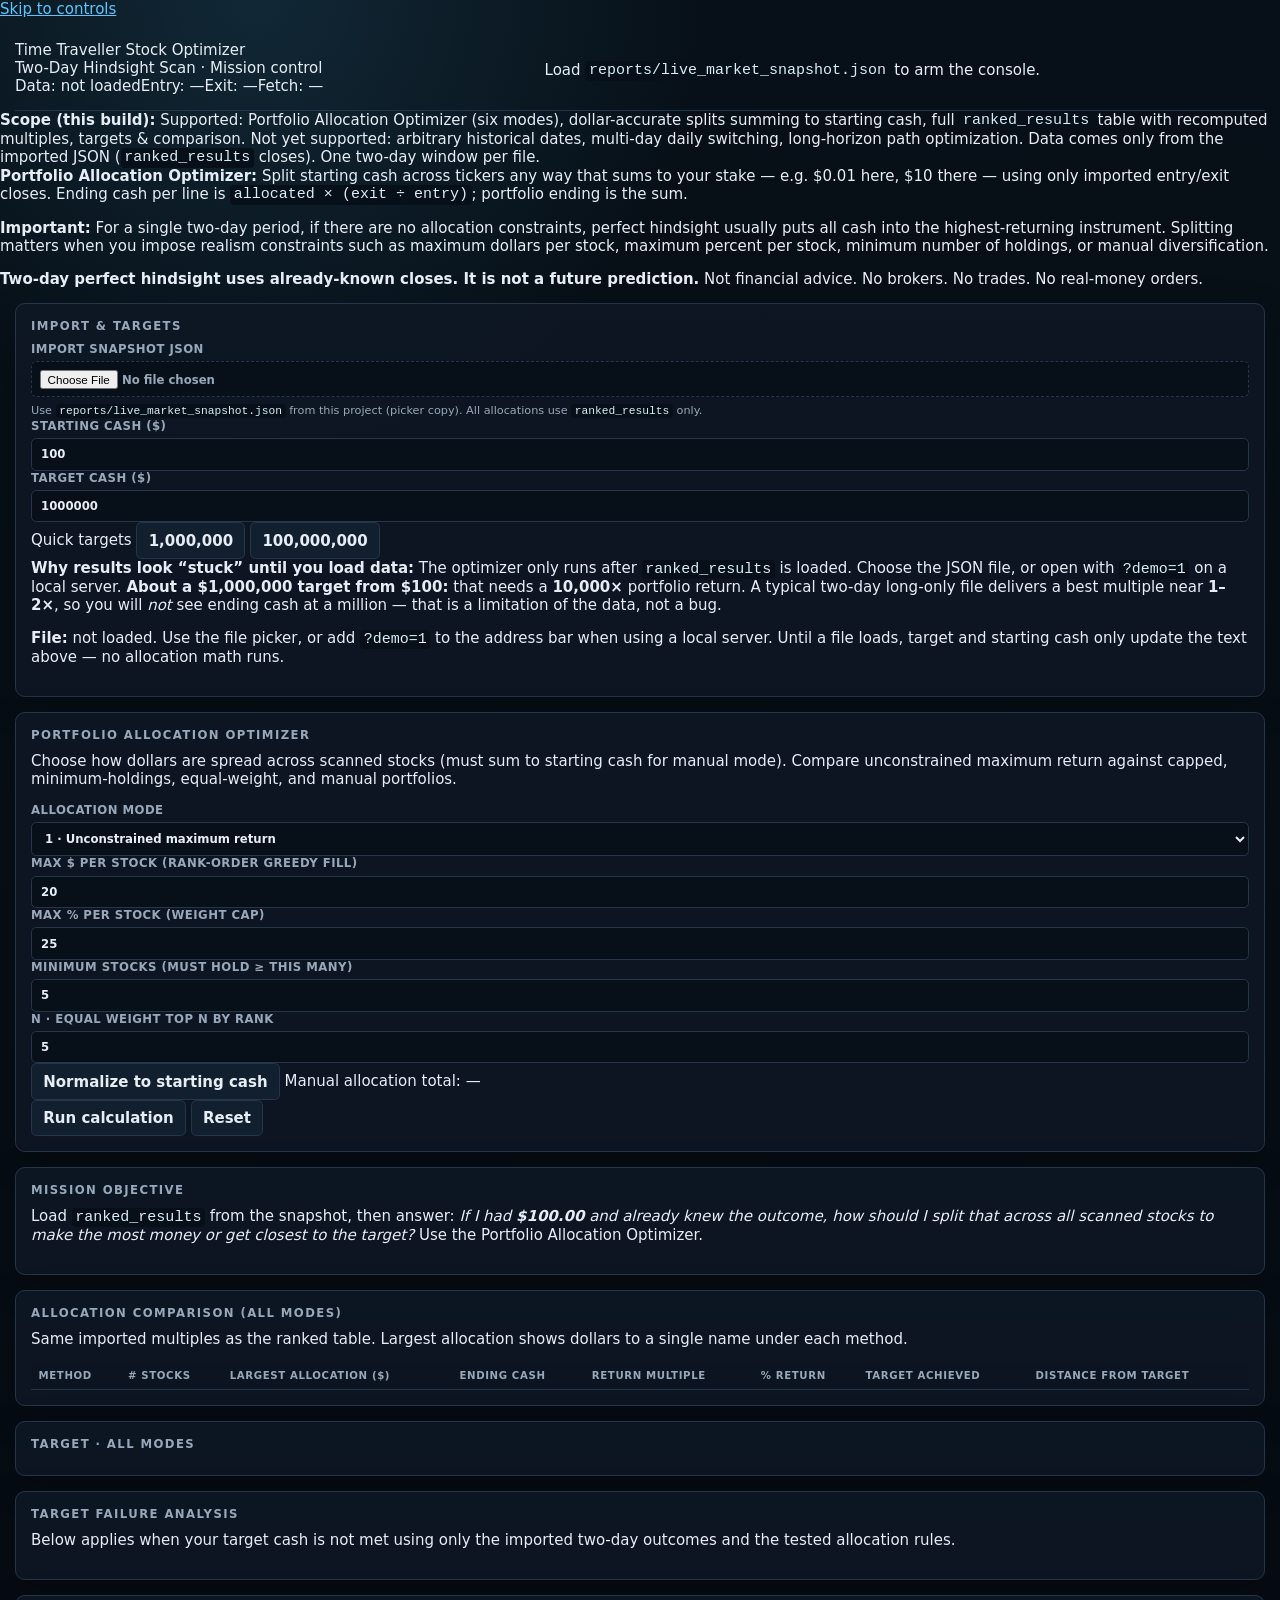
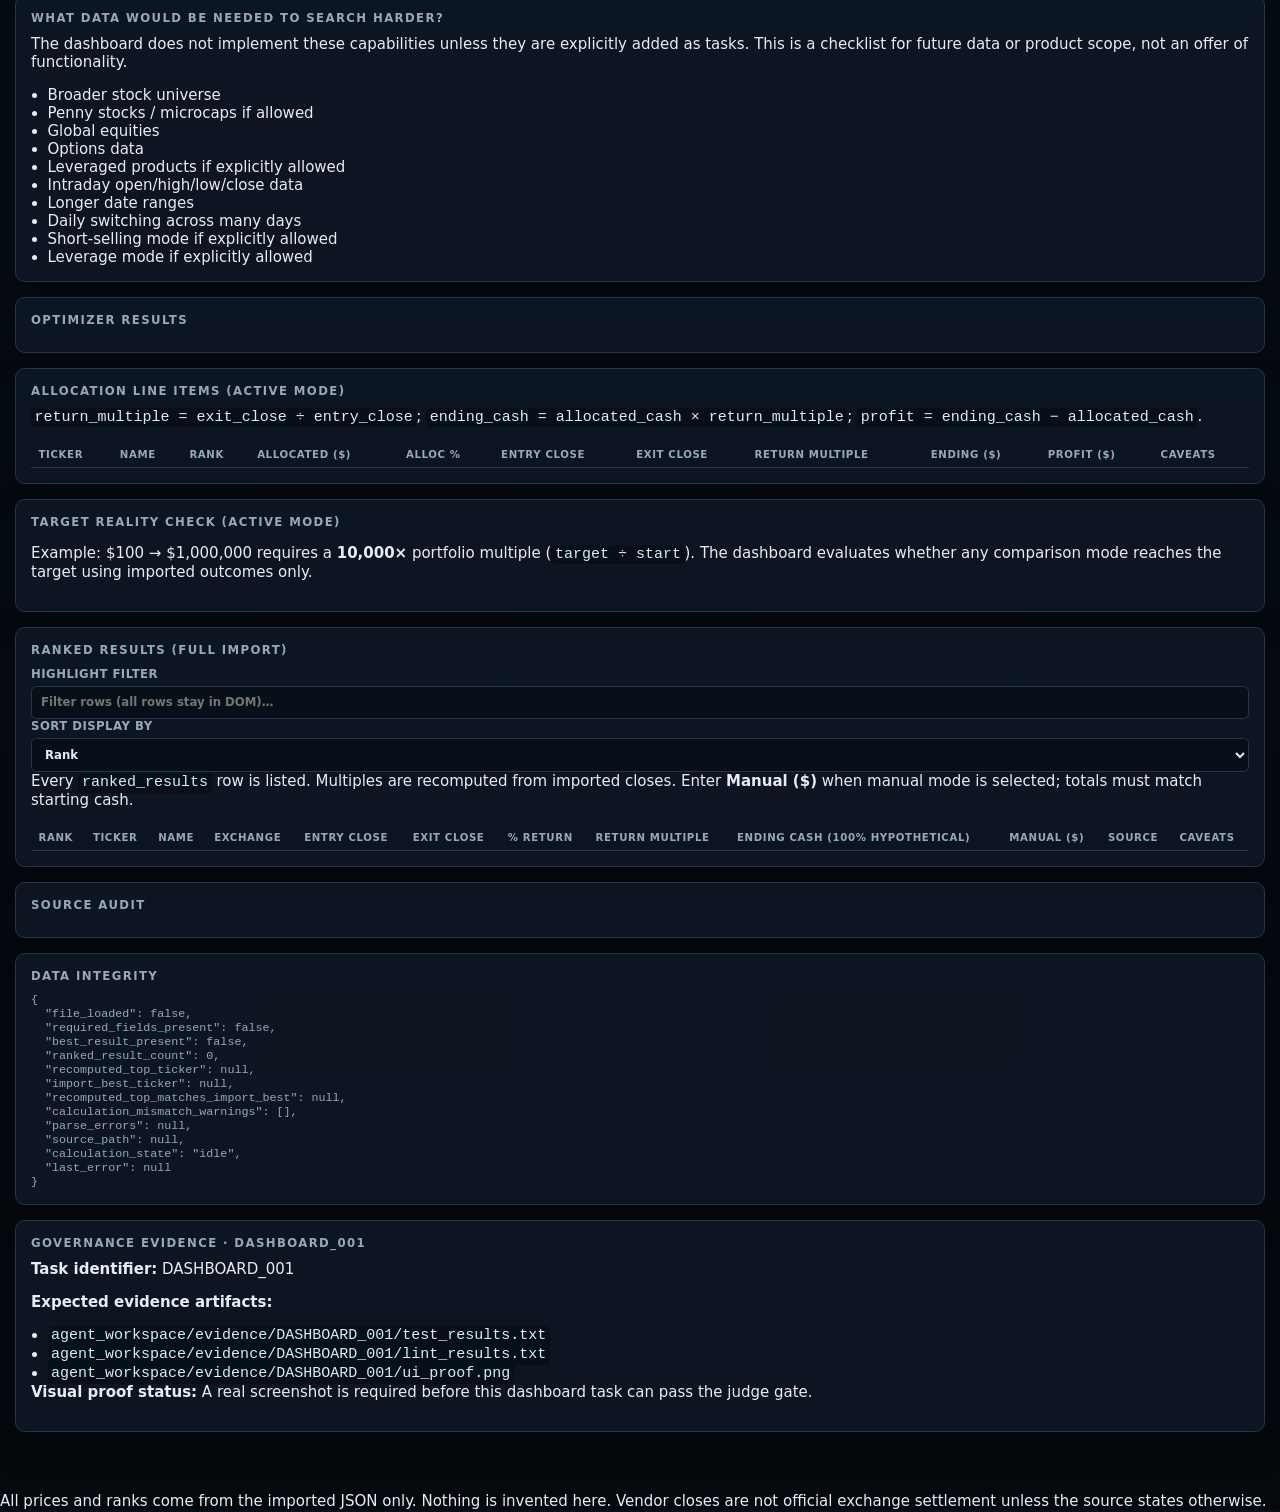
<file: web/index.html>
<!DOCTYPE html>
<html lang="en">
<head>
  <meta charset="utf-8" />
  <meta name="viewport" content="width=device-width, initial-scale=1" />
  <title>Time Traveller Stock Optimizer · Portfolio Allocation</title>
  <link rel="stylesheet" href="./styles.css" />
</head>
<body class="war-room">
  <a class="skip-link" href="#main-controls">Skip to controls</a>

  <header class="command-header" id="commandHeader">
    <div class="command-header-top">
      <div class="brand-lockup">
        <div class="brand-title">Time Traveller Stock Optimizer</div>
        <div class="brand-sub">Two-Day Hindsight Scan · Mission control</div>
      </div>
      <div class="command-header-chips" id="commandHeaderChips"></div>
      <div class="command-header-meta" id="commandHeaderMeta"></div>
    </div>
    <p class="universe-line" id="universeSummary">Load <code>reports/live_market_snapshot.json</code> to arm the console.</p>
  </header>

  <section class="banner-goal-reality panel-hidden" id="goalRealityBanner" role="region" aria-label="Goal versus maximum achievable in loaded data"></section>

  <section class="banner-scope" id="scopeBanner" role="status">
    <div class="banner-scope-inner">
      <strong>Scope (this build):</strong>
      <span class="scope-supported">
        Supported: Portfolio Allocation Optimizer (six modes), dollar-accurate splits summing to starting cash, full <code>ranked_results</code> table with recomputed multiples, targets &amp; comparison.
      </span>
      <span class="scope-unsupported">
        Not yet supported: arbitrary historical dates, multi-day daily switching, long-horizon path optimization.
      </span>
      <span class="scope-note">
        Data comes only from the imported JSON (<code>ranked_results</code> closes). One two-day window per file.
      </span>
    </div>
  </section>

  <section class="banner-split-math" role="note">
    <p class="banner-lead">
      <strong>Portfolio Allocation Optimizer:</strong>
      Split starting cash across tickers any way that sums to your stake — e.g. $0.01 here, $10 there — using only imported entry/exit closes. Ending cash per line is <code>allocated × (exit ÷ entry)</code>; portfolio ending is the sum.
    </p>
    <p>
      <strong>Important:</strong> For a single two-day period, if there are no allocation constraints, perfect hindsight usually puts all cash into the highest-returning instrument.
      Splitting matters when you impose realism constraints such as maximum dollars per stock, maximum percent per stock, minimum number of holdings, or manual diversification.
    </p>
  </section>

  <section class="banner-hindsight" role="alert">
    <strong>Two-day perfect hindsight uses already-known closes. It is not a future prediction.</strong>
    Not financial advice. No brokers. No trades. No real-money orders.
  </section>

  <main id="main-controls">
    <section class="panel panel-controls" aria-labelledby="import-heading">
      <h2 id="import-heading" class="panel-heading">Import &amp; targets</h2>
      <div class="controls-grid controls-grid-tight">
        <label class="ctl-file ctl-file-span">
          Import snapshot JSON
          <input type="file" id="fileInput" accept=".json,application/json" />
          <span class="ctl-hint">
            Use <code>reports/live_market_snapshot.json</code> from this project (picker copy). All allocations use <code>ranked_results</code> only.
          </span>
        </label>
        <label>
          Starting cash ($)
          <input type="number" id="startCash" value="100" min="0.01" step="any" />
        </label>
        <label>
          Target cash ($)
          <input type="number" id="targetCash" value="1000000" min="0.01" step="any" />
        </label>
        <div class="quick-targets">
          <span class="quick-label">Quick targets</span>
          <button type="button" class="btn btn-ghost" id="btnTarget1M">1,000,000</button>
          <button type="button" class="btn btn-ghost" id="btnTarget100M">100,000,000</button>
        </div>
      </div>
      <p class="import-expectations" id="importExpectations" role="status"></p>
      <p class="load-status" id="loadStatus"><strong>File:</strong> not loaded</p>
    </section>

    <section class="panel panel-controls panel-optimizer" aria-labelledby="optimizer-heading">
      <h2 id="optimizer-heading" class="panel-heading">Portfolio Allocation Optimizer</h2>
      <p class="panel-sub optimizer-intro">
        Choose how dollars are spread across scanned stocks (must sum to starting cash for manual mode). Compare unconstrained maximum return against capped, minimum-holdings, equal-weight, and manual portfolios.
      </p>
      <div class="controls-grid controls-grid-wide">
        <label>
          Allocation mode
          <select id="allocMode">
            <option value="unconstrained_max">1 · Unconstrained maximum return</option>
            <option value="max_dollars">2 · Maximum dollars per stock</option>
            <option value="max_pct">3 · Maximum percent per stock</option>
            <option value="min_stocks">4 · Minimum number of stocks</option>
            <option value="equal">5 · Equal weight top N</option>
            <option value="manual">6 · Manual allocation ($)</option>
          </select>
        </label>
        <label id="wrapAllocMaxDollars">
          Max $ per stock (rank-order greedy fill)
          <input type="number" id="allocMaxDollars" value="20" min="0.01" step="any" />
        </label>
        <label id="wrapAllocMaxPct">
          Max % per stock (weight cap)
          <input type="number" id="allocMaxPct" value="25" min="0.01" max="100" step="0.1" />
        </label>
        <label id="wrapAllocMinStocks">
          Minimum stocks (must hold ≥ this many)
          <input type="number" id="allocMinStocks" value="5" min="1" step="1" />
        </label>
        <label id="wrapAllocTopN">
          N · equal weight top N by rank
          <input type="number" id="allocTopN" value="5" min="1" step="1" />
        </label>
        <div class="alloc-actions ctl-span">
          <button type="button" class="btn btn-secondary" id="btnNormalize">Normalize to starting cash</button>
          <span class="alloc-total" id="allocTotalDisplay">Manual allocation total: —</span>
          <span class="alloc-warn" id="allocWarn" hidden></span>
        </div>
        <div class="btn-row-actions ctl-span">
          <button type="button" class="btn btn-primary" id="btnRun">Run calculation</button>
          <button type="button" class="btn btn-secondary" id="btnReset">Reset</button>
        </div>
      </div>
    </section>

    <section class="panel panel-objective" id="missionObjectivePanel">
      <h2 class="panel-heading">Mission objective</h2>
      <p class="objective-lead" id="missionObjectiveText">
        Load the snapshot, then allocate starting cash across all scanned stocks using the optimizer.
      </p>
    </section>

    <section class="panel panel-hidden" id="comparisonSection">
      <h2 class="panel-heading">Allocation comparison (all modes)</h2>
      <p class="panel-sub">
        Same imported multiples as the ranked table. Largest allocation shows dollars to a single name under each method.
      </p>
      <div class="table-scroll">
        <table class="data-table dense" id="comparisonTable">
          <thead>
            <tr>
              <th>Method</th>
              <th># stocks</th>
              <th>Largest allocation ($)</th>
              <th>Ending cash</th>
              <th>Return multiple</th>
              <th>% return</th>
              <th>Target achieved</th>
              <th>Distance from target</th>
            </tr>
          </thead>
          <tbody id="comparisonBody"></tbody>
        </table>
      </div>
    </section>

    <section class="panel panel-hidden panel-target-any" id="targetAnyModeSection">
      <h2 class="panel-heading">Target · all modes</h2>
      <div id="targetAnyModeBanner" class="target-any-banner"></div>
    </section>

    <section class="panel panel-hidden panel-target-failure" id="targetFailureSection" aria-labelledby="target-failure-heading">
      <h2 id="target-failure-heading" class="panel-heading">Target Failure Analysis</h2>
      <p class="panel-sub">
        Below applies when your target cash is not met using only the imported two-day outcomes and the tested allocation rules.
      </p>
      <div id="targetFailureInner" class="target-failure-inner"></div>
    </section>

    <section class="panel panel-hidden panel-search-harder" id="searchHarderSection" aria-labelledby="search-harder-heading">
      <h2 id="search-harder-heading" class="panel-heading">What data would be needed to search harder?</h2>
      <p class="panel-sub">
        The dashboard does not implement these capabilities unless they are explicitly added as tasks. This is a checklist for future data or product scope, not an offer of functionality.
      </p>
      <ul class="search-harder-list">
        <li>Broader stock universe</li>
        <li>Penny stocks / microcaps if allowed</li>
        <li>Global equities</li>
        <li>Options data</li>
        <li>Leveraged products if explicitly allowed</li>
        <li>Intraday open/high/low/close data</li>
        <li>Longer date ranges</li>
        <li>Daily switching across many days</li>
        <li>Short-selling mode if explicitly allowed</li>
        <li>Leverage mode if explicitly allowed</li>
      </ul>
    </section>

    <section class="panel panel-hidden" id="bestCommandSection">
      <h2 class="panel-heading">Optimizer results</h2>
      <div id="bestCommandInner" class="optimizer-results-wrap"></div>
      <div id="calcWarnings" class="calc-warnings" hidden></div>
    </section>

    <section class="panel panel-hidden" id="allocationDetailSection">
      <h2 class="panel-heading">Allocation line items (active mode)</h2>
      <p class="panel-sub">
        <code>return_multiple = exit_close ÷ entry_close</code>;
        <code>ending_cash = allocated_cash × return_multiple</code>;
        <code>profit = ending_cash − allocated_cash</code>.
      </p>
      <div class="table-scroll">
        <table class="data-table dense data-table-wide" id="allocationDetailTable">
          <thead>
            <tr>
              <th>Ticker</th>
              <th>Name</th>
              <th>Rank</th>
              <th>Allocated ($)</th>
              <th>Alloc %</th>
              <th>Entry close</th>
              <th>Exit close</th>
              <th>Return multiple</th>
              <th>Ending ($)</th>
              <th>Profit ($)</th>
              <th>Caveats</th>
            </tr>
          </thead>
          <tbody id="allocationDetailBody"></tbody>
        </table>
      </div>
      <div id="allocationPortfolioSummary" class="allocation-portfolio-summary"></div>
    </section>

    <section class="panel panel-hidden" id="targetRealitySection">
      <h2 class="panel-heading">Target reality check (active mode)</h2>
      <div id="targetRealityInner" class="reality-grid"></div>
      <p class="target-status-line" id="targetStatusLine" aria-live="polite"></p>
      <p class="panel-sub target-million-note">
        Example: $100 → $1,000,000 requires a <strong>10,000×</strong> portfolio multiple (<code>target ÷ start</code>). The dashboard evaluates whether any comparison mode reaches the target using imported outcomes only.
      </p>
    </section>

    <section class="panel panel-hidden" id="rankedSection">
      <div class="ranked-toolbar">
        <h2 class="panel-heading inline-heading">Ranked results (full import)</h2>
        <label class="search-wrap">
          Highlight filter
          <input type="search" id="rankedSearch" placeholder="Filter rows (all rows stay in DOM)…" autocomplete="off" />
        </label>
        <label>
          Sort display by
          <select id="rankedSort">
            <option value="rank">Rank</option>
            <option value="ticker">Ticker (A–Z)</option>
            <option value="pct_desc">Percentage return (high → low)</option>
            <option value="cash_desc">Ending cash (high → low)</option>
          </select>
        </label>
      </div>
      <p class="ranked-note">Every <code>ranked_results</code> row is listed. Multiples are recomputed from imported closes. Enter <strong>Manual ($)</strong> when manual mode is selected; totals must match starting cash.</p>
      <div class="table-scroll table-scroll-tall">
        <table class="data-table dense" id="rankedTable">
          <thead>
            <tr>
              <th>Rank</th>
              <th>Ticker</th>
              <th>Name</th>
              <th>Exchange</th>
              <th>Entry close</th>
              <th>Exit close</th>
              <th>% return</th>
              <th>Return multiple</th>
              <th>Ending cash (100% hypothetical)</th>
              <th>Manual ($)</th>
              <th>Source</th>
              <th>Caveats</th>
            </tr>
          </thead>
          <tbody id="rankedBody"></tbody>
        </table>
      </div>
    </section>

    <section class="panel panel-hidden" id="sourceAuditSection">
      <h2 class="panel-heading">Source audit</h2>
      <div class="audit-columns" id="sourceAuditInner"></div>
    </section>

    <section class="panel panel-data-integrity">
      <h2 class="panel-heading">Data integrity</h2>
      <pre id="integrityBody" class="mono-block"></pre>
    </section>

    <section class="panel panel-governance">
      <h2 class="panel-heading">Governance evidence · DASHBOARD_001</h2>
      <div id="governanceInner" class="gov-grid"></div>
    </section>
  </main>

  <footer class="war-footer">
    <p>
      All prices and ranks come from the imported JSON only. Nothing is invented here.
      Vendor closes are not official exchange settlement unless the source states otherwise.
    </p>
  </footer>

  <script src="./app.js" defer></script>
</body>
</html>
</file>
<file: web/styles.css>
:root {
  --bg: #071018;
  --panel: #0e1724;
  --panel-2: #121f2f;
  --line: #25364b;
  --text: #e7edf5;
  --muted: #98a8ba;
  --accent: #57c7ff;
  --good: #43d28b;
  --warn: #f8c348;
  --bad: #ff6b6b;
  color: var(--text);
  background: var(--bg);
  font-family: "Segoe UI", system-ui, -apple-system, BlinkMacSystemFont, sans-serif;
  font-size: 15px;
}

* {
  box-sizing: border-box;
}

body {
  margin: 0;
  background:
    radial-gradient(circle at 20% 0%, rgba(87, 199, 255, 0.13), transparent 30rem),
    linear-gradient(180deg, #071018 0%, #05080d 100%);
}

.command-header,
main {
  width: min(1760px, calc(100% - 2rem));
  margin: 0 auto;
}

.command-header {
  display: grid;
  grid-template-columns: minmax(18rem, 1fr) minmax(20rem, 1.4fr);
  gap: 1rem;
  align-items: end;
  padding: 1.5rem 0 1rem;
  border-bottom: 1px solid var(--line);
}

h1,
h2,
p {
  margin-top: 0;
}

h1 {
  margin-bottom: 0.25rem;
  font-size: clamp(1.7rem, 3vw, 3rem);
  line-height: 1;
}

h2 {
  color: var(--muted);
  font-size: 0.78rem;
  letter-spacing: 0.12em;
  text-transform: uppercase;
}

h3 {
  margin: 1rem 0 0.55rem;
  color: var(--accent);
  font-size: 0.9rem;
}

.eyebrow,
.subtitle,
.helper,
.status,
.allocation-total,
.result-note {
  color: var(--muted);
}

.eyebrow {
  margin-bottom: 0.35rem;
  color: var(--accent);
  font-weight: 700;
  letter-spacing: 0.12em;
  text-transform: uppercase;
}

.header-grid,
.metric-grid {
  display: grid;
  grid-template-columns: repeat(auto-fit, minmax(11rem, 1fr));
  gap: 0.65rem;
}

.metric {
  padding: 0.7rem 0.8rem;
  border: 1px solid var(--line);
  border-radius: 0.45rem;
  background: rgba(14, 23, 36, 0.86);
}

.metric dt {
  margin: 0 0 0.25rem;
  color: var(--muted);
  font-size: 0.68rem;
  letter-spacing: 0.08em;
  text-transform: uppercase;
}

.metric dd {
  margin: 0;
  font-weight: 700;
  font-variant-numeric: tabular-nums;
  overflow-wrap: anywhere;
}

main {
  padding: 1rem 0 3rem;
}

.panel {
  margin-bottom: 1rem;
  padding: 1rem;
  border: 1px solid var(--line);
  border-radius: 0.65rem;
  background: rgba(14, 23, 36, 0.9);
  box-shadow: 0 0.75rem 2.5rem rgba(0, 0, 0, 0.18);
}

.scope-panel {
  border-color: rgba(87, 199, 255, 0.45);
  background: rgba(87, 199, 255, 0.08);
}

.reverse-solver-panel {
  border-color: rgba(67, 210, 139, 0.32);
}

.control-grid {
  display: grid;
  grid-template-columns: repeat(auto-fit, minmax(14rem, 1fr));
  gap: 0.8rem;
  align-items: end;
}

.wide {
  grid-column: 1 / -1;
}

label,
.button-group {
  display: flex;
  flex-direction: column;
  gap: 0.35rem;
  color: var(--muted);
  font-size: 0.78rem;
  font-weight: 700;
  letter-spacing: 0.04em;
  text-transform: uppercase;
}

label span,
.button-group span {
  font-size: 0.75rem;
  font-weight: 500;
  letter-spacing: 0;
  line-height: 1.35;
  text-transform: none;
}

.checkbox {
  flex-direction: row;
  align-items: center;
  align-self: center;
}

input,
select,
button {
  font: inherit;
}

input[type="number"],
input[type="search"],
select {
  width: 100%;
  padding: 0.55rem 0.6rem;
  border: 1px solid var(--line);
  border-radius: 0.35rem;
  color: var(--text);
  background: #071018;
}

input[type="file"] {
  padding: 0.5rem;
  border: 1px dashed var(--line);
  border-radius: 0.35rem;
  background: #071018;
}

button {
  cursor: pointer;
  padding: 0.55rem 0.75rem;
  border: 1px solid var(--line);
  border-radius: 0.35rem;
  color: var(--text);
  background: var(--panel-2);
  font-weight: 700;
}

button:hover {
  border-color: var(--accent);
}

button.primary {
  color: #061018;
  border-color: var(--accent);
  background: var(--accent);
}

.button-group {
  flex-direction: row;
  flex-wrap: wrap;
  align-items: center;
}

.action-row {
  display: flex;
  flex-wrap: wrap;
  align-items: center;
  gap: 0.65rem;
  margin-top: 0.9rem;
}

.allocation-total {
  margin-top: 0.75rem;
  font-variant-numeric: tabular-nums;
}

.error-box {
  margin-top: 0.75rem;
  padding: 0.75rem;
  border: 1px solid rgba(255, 107, 107, 0.55);
  border-radius: 0.35rem;
  color: var(--bad);
  background: rgba(255, 107, 107, 0.08);
}

.table-wrap {
  overflow: auto;
  border: 1px solid var(--line);
  border-radius: 0.45rem;
}

.table-wrap.compact {
  max-height: 24rem;
}

.table-wrap.tall {
  max-height: 70vh;
}

table {
  width: 100%;
  min-width: 1100px;
  border-collapse: collapse;
  font-size: 0.76rem;
}

th,
td {
  padding: 0.5rem;
  border-bottom: 1px solid var(--line);
  text-align: left;
  vertical-align: top;
}

th {
  position: sticky;
  top: 0;
  z-index: 1;
  color: var(--muted);
  background: #0b1420;
  font-size: 0.68rem;
  letter-spacing: 0.06em;
  text-transform: uppercase;
  white-space: nowrap;
}

tbody tr:hover {
  background: rgba(87, 199, 255, 0.05);
}

.manual-input {
  min-width: 6rem;
  padding: 0.35rem;
  font-size: 0.75rem;
}

.ok {
  color: var(--good);
}

.warn {
  color: var(--warn);
}

.bad {
  color: var(--bad);
}

.pill {
  display: inline-block;
  padding: 0.16rem 0.45rem;
  border: 1px solid var(--line);
  border-radius: 999px;
  font-size: 0.7rem;
  white-space: nowrap;
}

.pill.ok {
  border-color: rgba(67, 210, 139, 0.45);
}

.pill.bad {
  border-color: rgba(255, 107, 107, 0.45);
}

a {
  color: var(--accent);
}

pre {
  max-height: 32rem;
  margin: 0;
  overflow: auto;
  color: var(--muted);
  font-family: Consolas, "Cascadia Mono", ui-monospace, monospace;
  font-size: 0.78rem;
  white-space: pre-wrap;
}

ul {
  margin: 0;
  padding-left: 1.1rem;
}

code {
  padding: 0.08rem 0.24rem;
  border-radius: 0.25rem;
  background: #071018;
  color: #d8edf8;
}

@media (max-width: 980px) {
  .command-header {
    grid-template-columns: 1fr;
  }

  .button-group {
    align-items: flex-start;
  }
}
</file>
